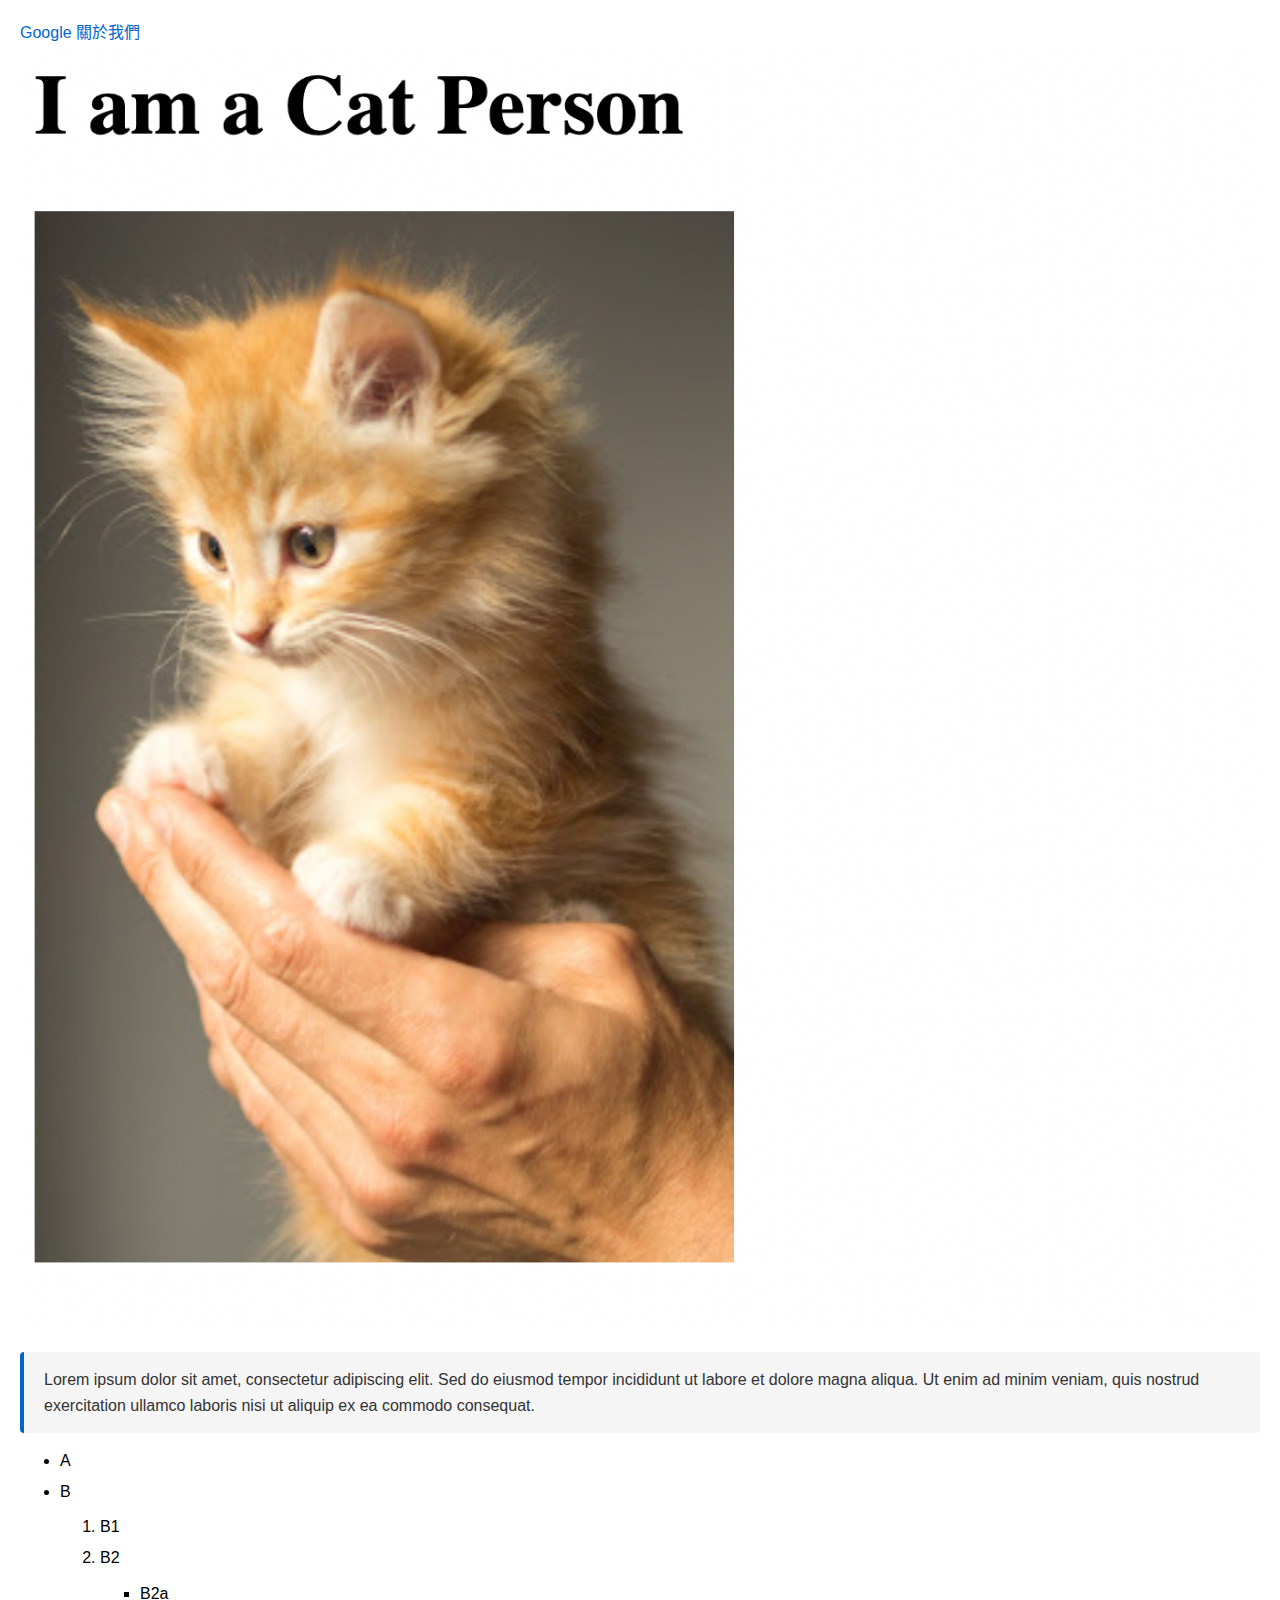
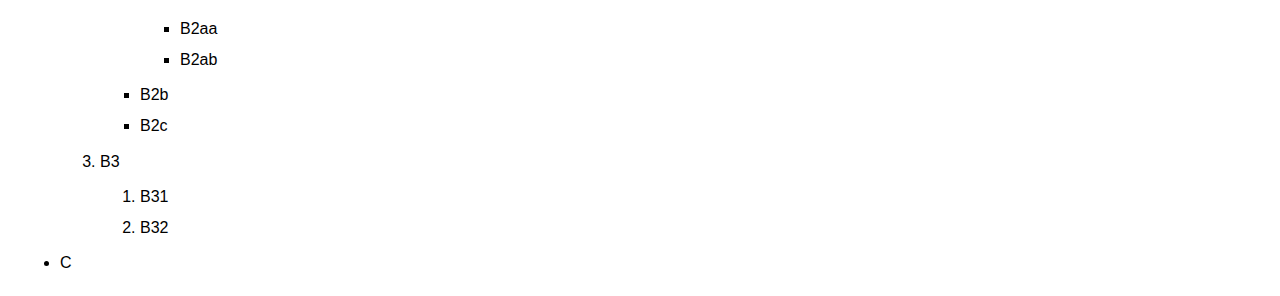
<file: index.html>
<!DOCTYPE html>
<html lang="zh-TW">

<head>
    <meta charset="UTF-8" />
    <meta name="viewport" content="width=device-width, initial-scale=1.0" />
    <title>Document</title>
    <link rel="stylesheet" href="./style.css" />
</head>

<body>
    <a href="https://www.google.com">Google</a>
    <a href="./about.html">關於我們</a>
    <br />
    <img src="./images/goal1.png" alt="Goal 1" />
    <p>Lorem ipsum dolor sit amet, consectetur adipiscing elit. Sed do eiusmod tempor incididunt ut labore et dolore magna aliqua. Ut enim ad minim veniam, quis nostrud exercitation ullamco laboris nisi ut aliquip ex ea commodo consequat.</p>
    <ul>
        <li>A</li>
        <li>
            B
            <ol>
                <li>B1</li>
                <li>
                    B2
                    <ul>
                        <li>
                            B2a
                            <ul>
                                <li>B2aa</li>
                                <li>B2ab</li>
                            </ul>
                        </li>
                        <li>B2b</li>
                        <li>B2c</li>
                    </ul>
                </li>
                <li>
                    B3
                    <ol>
                        <li>B31</li>
                        <li>B32</li>
                    </ol>
                </li>
            </ol>
        </li>
        <li>C</li>
    </ul>
</body>

</html>
</file>
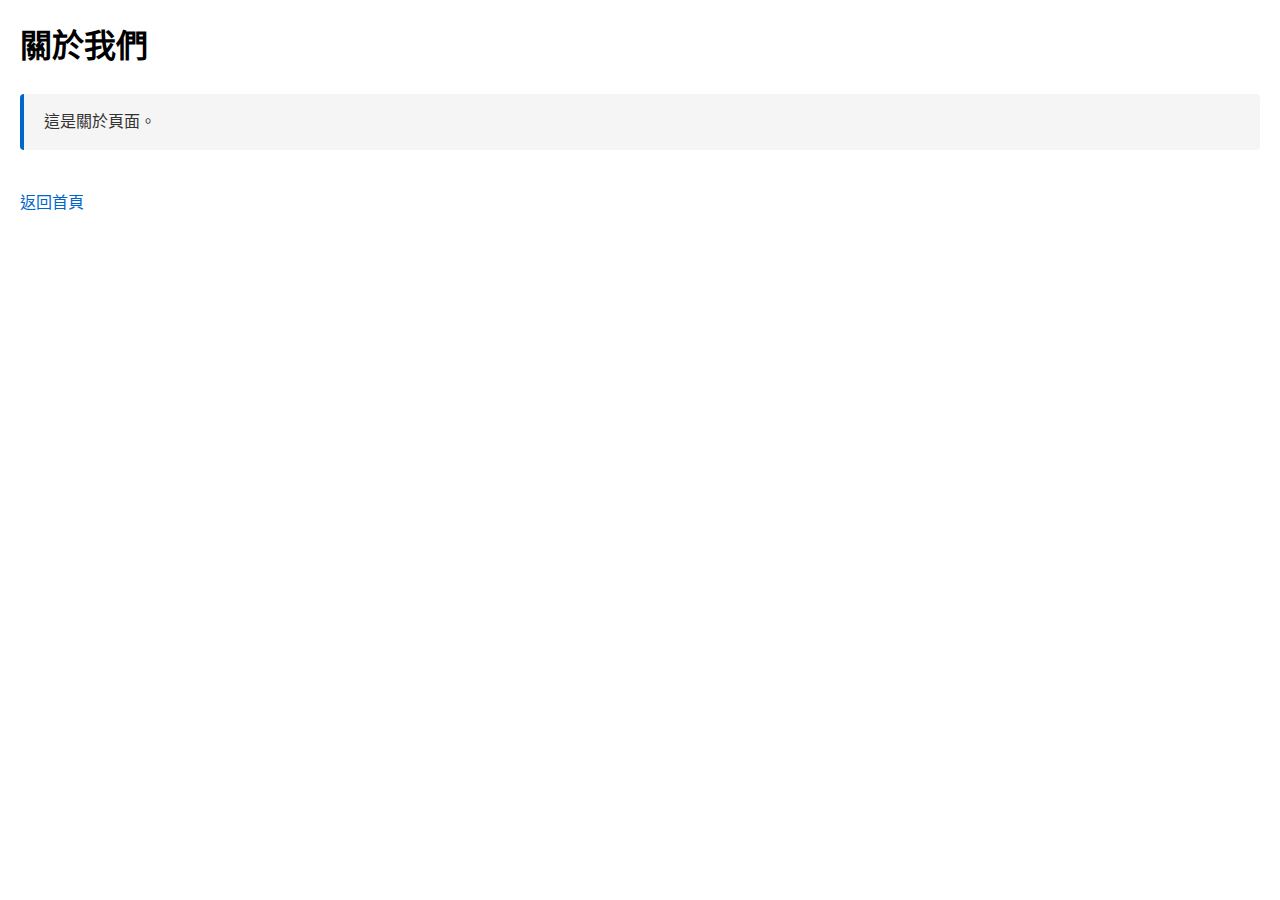
<file: about.html>
<!DOCTYPE html>
<html lang="zh-TW">

<head>
    <meta charset="UTF-8" />
    <meta name="viewport" content="width=device-width, initial-scale=1.0" />
    <title>關於我們</title>
    <link rel="stylesheet" href="./style.css" />
</head>

<body>
    <h1>關於我們</h1>
    <p>這是關於頁面。</p>
    <br />
    <a href="./index.html">返回首頁</a>
</body>

</html>
</file>
<file: style.css>
/* 基本樣式 */
body {
    font-family: Arial, "Microsoft JhengHei", sans-serif;
    line-height: 1.6;
    margin: 20px;
    padding: 0;
}

a {
    color: #0066cc;
    text-decoration: none;
}

a:hover {
    text-decoration: underline;
}

img {
    max-width: 100%;
    height: auto;
}

p {
    background-color: #f5f5f5;
    padding: 15px 20px;
    border-left: 4px solid #0066cc;
    margin: 15px 0;
    border-radius: 4px;
    color: #333;
}

ul, ol {
    margin: 10px 0;
}

li {
    margin: 5px 0;
}
</file>
